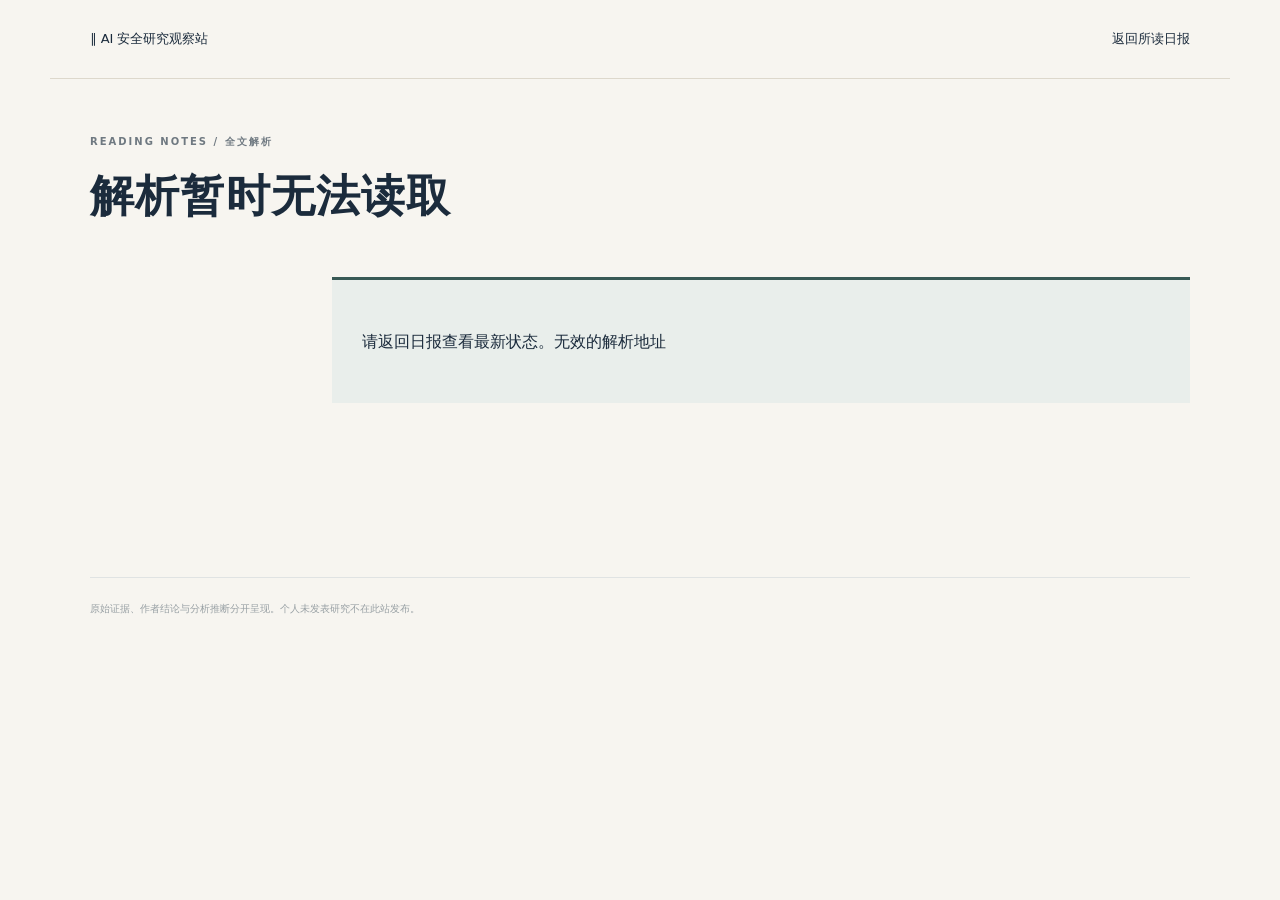
<file: site/analysis.html>
<!doctype html>
<html lang="zh-CN"><head><meta charset="utf-8"><meta name="viewport" content="width=device-width, initial-scale=1"><title>研究解析 · AI 安全研究观察站</title><link rel="stylesheet" href="styles.css"><link rel="stylesheet" href="analysis.css"><script src="reading.js" defer></script><script src="analysis.js" defer></script></head>
<body class="analysis-page"><header class="analysis-top"><a href="./">∥ AI 安全研究观察站</a><a class="back-link" href="./">返回所读日报</a></header><main class="analysis-main"><p class="eyebrow">READING NOTES / 全文解析</p><h1 id="analysis-title">正在读取解析…</h1><div id="analysis-meta" class="analysis-meta"></div><div class="analysis-layout"><nav id="toc" aria-label="解析目录"></nav><article><section id="overview" class="analysis-overview"></section><div id="sections"></div><section id="limitations"></section><section id="sources"></section><section id="checks"></section></article></div><footer>原始证据、作者结论与分析推断分开呈现。个人未发表研究不在此站发布。</footer></main></body></html>
</file>
<file: site/styles.css>
:root{--paper:#f5f4ef;--ink:#182b3d;--muted:#6f7981;--line:#e0e3e3;--blue:#315c86;--navy:#152939;--white:#fff;--amber:#a57629;--green:#3f7865;--red:#b34f46}
*{box-sizing:border-box}body{margin:0;background:var(--paper);color:var(--ink);font-family:"Segoe UI","Microsoft YaHei",system-ui,sans-serif;font-size:14px;line-height:1.7}button,input,select{font:inherit}button,a,input,select{-webkit-tap-highlight-color:transparent}a{color:inherit;text-decoration:none}button{cursor:pointer}button:focus-visible,a:focus-visible,input:focus-visible,select:focus-visible{outline:2px solid #5d8fb4;outline-offset:4px}.sidebar{position:fixed;inset:0 auto 0 0;width:222px;background:var(--navy);color:#b7c4ce;padding:38px 26px 26px;display:flex;flex-direction:column}.brand{display:flex;align-items:center;gap:12px;color:#f2f4f3;line-height:1.45;font-size:11px;letter-spacing:2px}.brand b{font-size:12px;font-weight:600;letter-spacing:1.2px}.brand-mark{font-family:Georgia,serif;font-size:53px;line-height:1;color:#9eb9c9;transform:rotate(19deg)}.sidebar-caption{font-size:12px;color:#91a6b5;letter-spacing:2px;margin:24px 0 45px}nav{display:grid;gap:8px}.nav-item{border:0;display:flex;align-items:center;gap:12px;text-align:left;width:100%;padding:11px 13px;color:#b7c4ce;background:transparent;border-radius:4px;font-size:13px}.nav-item>span:first-child{font-size:18px;opacity:.8}.nav-item.active{color:#fff;background:#294456}.nav-item:hover{background:#203c4e}.nav-arrow{margin-left:auto;font-size:15px}.sidebar-notes{margin-top:49px;padding:0 12px}.eyebrow{font-size:10px;font-weight:600;letter-spacing:2px;color:var(--muted);margin:0 0 11px}.sidebar .eyebrow{color:#7893a5;font-size:9px}.sidebar-notes p{font-size:13px;line-height:2.15;letter-spacing:1px;margin-top:16px}.sidebar-line{height:1px;background:#344756;margin:28px 0 20px}.small{font-size:11px!important;line-height:1.85!important;letter-spacing:0!important;color:var(--muted)}.sidebar .small{color:#8299aa}.repo-link{font-size:11px;color:#96adbc;margin-top:auto;padding:20px 12px 0;display:flex;justify-content:space-between}main{margin-left:222px;padding:0 44px;max-width:1660px}.topbar{height:72px;display:flex;justify-content:space-between;align-items:center;border-bottom:1px solid var(--line);font-size:10px;letter-spacing:1.2px;color:#8b9499}.topbar a{letter-spacing:0;font-size:11px;color:#6f818e}.page-heading{display:flex;justify-content:space-between;gap:20px;align-items:center;padding:35px 0 29px}.page-heading .eyebrow{color:var(--blue);margin-bottom:9px;font-size:10px}h1{font-size:29px;letter-spacing:1.2px;line-height:1.4;margin:0;font-weight:600}.heading-detail{margin:10px 0 0;font-size:12px;color:var(--muted)}.date-panel{text-align:right;display:grid;gap:4px;min-width:120px}.date-panel>span:first-child{font-family:Georgia,"Microsoft YaHei",serif;font-size:23px;letter-spacing:.3px}.date-panel>span:last-child{font-size:11px;color:var(--muted)}.health-panel{padding:15px 19px;border:1px solid #e8dfcb;background:#f8f4e9;display:flex;gap:12px;align-items:center;min-height:77px;border-radius:4px}.health-dot{width:7px;height:7px;border-radius:50%;background:var(--amber);flex:none}.health-panel strong{font-size:12px;font-weight:600}.health-panel p{margin:3px 0 0;font-size:11px;color:#8a826f;line-height:1.6}.health-tag{margin-left:auto;font-size:10px;white-space:nowrap;color:#8b733f;border:1px solid #e5dac1;padding:3px 9px;border-radius:3px}.health-panel.good{background:#edf5f0;border-color:#d1e3d8}.health-panel.good .health-dot{background:var(--green)}.health-panel.good .health-tag{border-color:#c7dfd0;color:var(--green)}.health-panel.bad{background:#fcf0ee;border-color:#eed5d0}.health-panel.bad .health-dot{background:var(--red)}.controls{display:flex;justify-content:space-between;gap:14px;align-items:center;padding:23px 0 19px;border-bottom:1px solid var(--line);margin-bottom:26px}.filter-tabs{display:flex;gap:6px}.filter-tabs button{font-size:11px;white-space:nowrap;background:transparent;border:0;color:var(--muted);padding:6px 11px;border-radius:3px}.filter-tabs button.selected{background:var(--ink);color:white}.filter-tabs button span{font-size:10px;margin-left:5px;opacity:.65}.reading-tools{display:flex;gap:9px;min-width:0}.reading-tools input,.reading-tools select{background:#fafbf8;border:1px solid #d9dedf;border-radius:3px;padding:7px 10px;color:#65717a;font-size:11px;min-width:0}.reading-tools input{width:190px}.reading-tools select{width:132px}.content-layout{display:grid;grid-template-columns:minmax(0,1fr) 238px;gap:31px}.main-column{min-width:0}.section-heading{display:flex;justify-content:space-between;align-items:center;gap:12px;margin-bottom:14px}.section-heading h2,.section-heading h3{margin:0;font-weight:600;font-size:15px;letter-spacing:.5px}.section-heading>span{font-size:9px;letter-spacing:1px;color:#8a949a;white-space:nowrap}.reading-section{margin-bottom:32px}.paper-grid{display:grid;grid-template-columns:1fr 1fr;gap:13px}.paper-card{padding:21px 22px;background:var(--white);border:1px solid #e4e7e7;border-radius:4px;min-width:0}.paper-card.lead{grid-column:1/-1;border-top:2px solid #315c86;padding:24px}.item-meta{display:flex;gap:8px;align-items:center;font-size:9px;color:#7d8a92;letter-spacing:.5px;flex-wrap:wrap}.source-label{color:var(--blue);font-size:9px;font-weight:600;text-transform:uppercase;letter-spacing:1px}.priority-label{margin-left:auto;background:#f2f5f7;color:#608096;font-size:9px;border-radius:2px;padding:2px 6px;letter-spacing:0}.paper-card h3{font-size:14px;line-height:1.55;font-weight:600;margin:13px 0 10px;overflow-wrap:anywhere}.paper-card.lead h3{font-size:19px;line-height:1.5;max-width:680px;font-family:Georgia,"Segoe UI",serif;font-weight:500}.summary{font-size:11px;color:#73808a;line-height:1.9;margin:0;display:-webkit-box;-webkit-line-clamp:3;-webkit-box-orient:vertical;overflow:hidden}.paper-card.lead .summary{-webkit-line-clamp:3}.item-bottom{display:flex;justify-content:space-between;gap:10px;align-items:center;margin-top:18px;font-size:10px}.read-link{color:var(--blue);font-weight:600;white-space:nowrap}.item-date{font-size:9px;color:#98a1a7}.evidence-detail{margin-top:12px;border-top:1px solid #edf0f0;padding-top:10px;font-size:10px;color:#7b8790}.evidence-detail summary{cursor:pointer;list-style:none;color:#788692}.evidence-detail summary::before{content:'+ ';color:#91a3af}.evidence-detail[open] summary::before{content:'− '}.evidence-detail p{margin:8px 0 0;overflow-wrap:anywhere}.repo-row{display:grid;grid-template-columns:30px minmax(0,1fr) auto;gap:12px;align-items:start;padding:17px 0;border-bottom:1px solid var(--line)}.repo-row:first-child{border-top:1px solid var(--line)}.rank-number{font-family:Georgia,serif;font-size:17px;color:#9aa6af;padding-top:1px}.repo-name{font-family:Consolas,monospace;font-size:12px;font-weight:600;overflow-wrap:anywhere;color:var(--ink)}.repo-row .summary{margin-top:5px;-webkit-line-clamp:2}.repo-row .item-bottom{margin-top:8px}.stars{text-align:right;font-family:Consolas,monospace;font-size:11px;color:#7b8790;padding-top:3px;min-width:45px}.news-row{padding:16px 0;border-top:1px solid var(--line)}.news-row h3{font-size:13px;margin:5px 0 7px;font-weight:500;overflow-wrap:anywhere}.context-column{border-left:1px solid var(--line);padding-left:25px;min-width:0}.context-block{padding-bottom:24px;margin-bottom:24px;border-bottom:1px solid var(--line)}.context-block>h3{font-size:15px;line-height:1.8;margin:10px 0 12px;font-weight:500;letter-spacing:.3px}.context-block>p:not(.eyebrow){font-size:11px;color:#7c8991;line-height:1.95}.method-note{font-size:10px;color:#788591;line-height:1.9;background:#ebeeec;padding:12px 13px;border-radius:3px;margin-top:17px}.context-column .section-heading h3{font-size:12px}.source-row{display:flex;align-items:center;gap:7px;padding:7px 0;font-size:10px;color:#78858d}.source-row .status-dot{width:5px;height:5px;background:#98a3a9;flex:none;border-radius:50%}.source-row[data-status=ok] .status-dot{background:var(--green)}.source-row[data-status=partial] .status-dot{background:var(--amber)}.source-row[data-status=failed] .status-dot{background:var(--red)}.source-row>span:nth-child(2){min-width:0;overflow-wrap:anywhere}.source-row>span:last-child{margin-left:auto;white-space:nowrap;color:#93a0a7;font-size:9px}.growth-row{padding:11px 0;border-bottom:1px solid #e5e8e7}.growth-name{display:block;font-family:Consolas,monospace;font-size:10px;color:#566c7b;overflow-wrap:anywhere}.growth-numbers{display:flex;justify-content:space-between;margin-top:4px;color:#97a0a5;font-size:9px}.empty-state{padding:22px 19px;background:#eeefeb;color:#8a949b;font-size:11px;border-radius:3px;line-height:1.9}.archive-row{display:flex;justify-content:space-between;gap:12px;align-items:center;text-align:left;padding:13px 16px;width:100%;background:white;border:1px solid var(--line);margin-bottom:8px;border-radius:3px;color:var(--ink)}.archive-row strong{font-size:12px;font-weight:500}.archive-row span{font-size:10px;color:var(--muted)}#archive-panel{margin-bottom:30px}footer{border-top:1px solid var(--line);display:flex;justify-content:space-between;gap:15px;padding:22px 0;margin-top:16px;font-size:10px;color:#98a0a4}.sr-only{position:absolute;width:1px;height:1px;overflow:hidden;clip:rect(0,0,0,0);white-space:nowrap}[hidden]{display:none!important}
@media(min-width:1500px){main{padding:0 58px}.content-layout{grid-template-columns:minmax(0,1fr) 265px;gap:42px}.context-column{padding-left:31px}}
@media(max-width:1180px){.sidebar{width:190px;padding-left:20px;padding-right:20px}main{margin-left:190px;padding:0 27px}.content-layout{grid-template-columns:minmax(0,1fr) 205px;gap:21px}.context-column{padding-left:18px}.reading-tools input{width:155px}.reading-tools select{width:116px}.filter-tabs{gap:1px}.filter-tabs button{padding:6px 8px}}
@media(max-width:960px){.sidebar{width:170px;padding:30px 15px}.brand{font-size:9px;gap:8px}.brand b{font-size:10px}.sidebar-caption{letter-spacing:0;font-size:11px}.sidebar-notes{padding:0 8px}main{margin-left:170px;padding:0 23px}.content-layout{grid-template-columns:1fr}.context-column{border-left:0;padding-left:0;display:grid;grid-template-columns:1fr 1fr;gap:20px}.context-column>.context-block:first-child{display:none}.context-block{border-top:1px solid var(--line);padding-top:18px}.controls{align-items:stretch;flex-direction:column;gap:12px}.reading-tools input{width:100%}.reading-tools{width:100%}.reading-tools select{width:150px}.page-heading{padding-top:28px}h1{font-size:25px}.topbar{font-size:9px}}
@media(max-width:640px){body{font-size:13px}.sidebar{position:static;width:100%;height:auto;padding:19px 19px 0;display:block}.brand{font-size:9px;line-height:1.25;display:inline-flex;vertical-align:middle}.brand b{font-size:10px}.brand-mark{font-size:32px}.sidebar-caption{display:inline-block;float:right;margin:8px 0;font-size:10px;color:#98adbc}.sidebar-notes,.repo-link{display:none}nav{display:flex;gap:5px;margin-top:17px}.nav-item{width:auto;flex:1;font-size:11px;justify-content:center;padding:10px 6px;border-radius:4px 4px 0 0;gap:7px}.nav-item>span:first-child{font-size:14px}.nav-arrow{display:none}main{margin-left:0;padding:0 19px}.topbar{height:47px;letter-spacing:.4px;font-size:8px}.topbar a{font-size:9px}.page-heading{padding:24px 0 21px;gap:12px;align-items:flex-start}.page-heading .eyebrow{font-size:8px;letter-spacing:1.6px}h1{font-size:23px}.heading-detail{font-size:10px;max-width:220px;line-height:1.8}.date-panel{min-width:84px;padding-top:16px}.date-panel>span:first-child{font-size:17px}.date-panel>span:last-child{font-size:9px}.health-panel{padding:12px 13px;gap:9px;align-items:flex-start}.health-dot{margin-top:7px;width:6px;height:6px}.health-panel strong{font-size:11px}.health-panel p{font-size:10px}.health-tag{display:none}.controls{padding:18px 0 16px;margin-bottom:23px}.filter-tabs{gap:4px}.filter-tabs button{font-size:11px;padding:5px 12px}.reading-tools input,.reading-tools select{font-size:10px;padding:8px}.reading-tools select{width:135px}.section-heading h2{font-size:14px}.section-heading>span{font-size:8px}.paper-grid{grid-template-columns:1fr}.paper-card.lead{padding:20px}.paper-card{padding:18px 20px}.paper-card.lead h3{font-size:17px}.paper-card h3{font-size:14px}.paper-card .summary{-webkit-line-clamp:3}.content-layout{gap:0}.context-column{grid-template-columns:1fr;gap:0}.source-block{margin-bottom:15px}.growth-row{display:grid;grid-template-columns:1fr 1fr;gap:12px}.growth-numbers{gap:10px;margin:0;align-items:center}.growth-name{align-self:center}.repo-row{grid-template-columns:22px minmax(0,1fr) auto;gap:8px}.repo-name{font-size:11px}.rank-number{font-size:15px}.stars{font-size:10px;min-width:36px}footer{font-size:9px;flex-direction:column;gap:4px;padding:18px 0}.reading-section{margin-bottom:27px}}


.analysis-link{display:inline-block;font-size:12px;font-weight:600;color:#315e61;padding:7px 10px;border:1px solid #b6c7bf;border-radius:2px;margin:6px 0}.item-bottom{flex-wrap:wrap;gap:10px}.news-row>.analysis-link{margin-left:16px}

.archive-help{font-size:14px;line-height:1.8;color:var(--muted)}.archive-row{cursor:pointer}.archive-row.selected{border-color:var(--blue);background:#edf3f7;box-shadow:inset 3px 0 var(--blue)}.archive-row strong{font-size:14px}.archive-row span{font-size:13px}.report-context{scroll-margin-top:24px;margin:0 0 26px;padding:18px 20px;border:1px solid var(--line);border-left:3px solid var(--blue);background:white;border-radius:4px}.report-context h2{font-size:18px;margin:0 0 5px}.report-context p,.report-context a{font-size:14px;margin:0;color:var(--muted)}.report-context a{color:var(--blue);display:inline-block;margin-top:8px}.report-context[aria-busy=true]{opacity:.65}
/* Reading-first controls; keep the existing editorial identity. */
.sidebar .nav-item{font-size:14px}.sidebar-notes{margin-top:28px}.brand{letter-spacing:1px}.heading-detail{font-size:15px;line-height:1.8}.health-panel{min-height:0;padding:12px 16px}.health-panel strong{font-size:14px}.health-panel p{font-size:13px}.controls{flex-wrap:wrap;margin-bottom:12px}.filter-tabs button{font-size:14px}.reading-tools input{font-size:14px;width:300px}.reading-tools select{font-size:14px}.catalog-filters{display:flex;gap:12px;flex-wrap:wrap;margin-bottom:24px;align-items:center}.catalog-filters label{font-size:13px;color:var(--muted);display:flex;align-items:center;gap:5px}.catalog-filters select{font-size:14px;padding:7px;border:1px solid var(--line);background:white;border-radius:4px}.quiet-button,.text-button{background:none;color:var(--blue);border:0;font-size:14px;cursor:pointer}.quiet-button{padding:7px}.paper-grid{grid-template-columns:1fr}.paper-card,.paper-card.lead{padding:24px}.paper-card h3,.paper-card.lead h3{font-family:inherit;font-size:20px;font-weight:600;line-height:1.6;margin:12px 0}.paper-card.lead{background:#f9fcfe}.paper-card .summary,.repo-row .summary,.news-row .summary{display:block;-webkit-line-clamp:unset;font-size:16px;color:#4c6070;line-height:1.9}.original-title{font-size:13px;line-height:1.6;color:var(--muted);margin:0 0 12px;overflow-wrap:anywhere}.item-meta,.source-label,.priority-label{font-size:12px}.item-date{font-size:12px}.item-bottom{font-size:14px}.decision-points{margin:14px 0;display:grid;gap:7px}.decision-points p{margin:0;font-size:15px;line-height:1.8;color:#40596b}.decision-points strong{font-weight:600;color:var(--ink)}.read-actions{display:flex;flex-wrap:wrap;gap:7px;margin-top:14px}.read-actions button{padding:6px 9px;font-size:13px;border:1px solid #d5dfdf;border-radius:4px;background:white;color:#5a6a75}.read-actions button.selected{background:#e1eee8;border-color:#75a18d;color:#245641}.version-links{font-size:13px;margin-top:12px;color:var(--muted)}.version-links a{display:inline-block;padding:5px 9px;color:var(--blue)}.evidence-detail{font-size:13px;line-height:1.8}.repo-row{display:block;background:white;padding:22px;border:1px solid var(--line);border-radius:4px;margin-bottom:14px}.repo-name{font-size:17px}.repo-row h3{font-size:19px;margin:8px 0}.repo-row .stars{font-size:13px;display:inline-block;margin:8px 0}.news-row h3{font-size:18px}.section-heading h2{font-size:18px}.section-heading>span{font-size:12px}.empty-state{font-size:14px}.storage-note{font-size:13px;color:#806b3f}.context-block summary{font-size:14px;cursor:pointer}.context-block>p:not(.eyebrow){font-size:14px}.source-row,.source-row>span:last-child{font-size:12px}.growth-name,.growth-numbers{font-size:12px}.small{font-size:12px!important}.updates-panel{margin:18px 0 30px;padding:16px;background:#eef2f1;border:1px solid var(--line);border-radius:4px}.updates-panel>summary{font-size:15px;cursor:pointer;font-weight:600}.update-row{padding:14px 0;border-bottom:1px solid var(--line);font-size:14px}.update-row p{margin:4px 0;color:var(--muted)}.collection-note{font-size:14px;color:var(--muted)}.archive-row{font-size:14px}.archive-row span{font-size:12px}.filter-tabs{flex-wrap:wrap}.report-context{margin-bottom:24px}.report-context[aria-busy=true]{opacity:.65}.context-column .context-block:first-child{display:block}
@media(max-width:960px){.reading-tools input{width:100%}.context-column{grid-template-columns:1fr}.context-column .context-block:first-child{display:none}.catalog-filters{gap:8px}.content-layout{gap:20px}}
@media(max-width:640px){nav{overflow-x:auto;justify-content:flex-start;padding-bottom:2px}.nav-item{flex:none!important;white-space:nowrap;font-size:14px!important;padding:12px!important}.page-heading{align-items:flex-start}.heading-detail{font-size:14px}.page-heading h1{font-size:25px}.date-panel{min-width:85px}.date-panel>span:first-child{font-size:18px}.reading-tools{width:100%}.reading-tools input{width:100%;font-size:16px}.filter-tabs button{font-size:14px}.catalog-filters{display:grid;grid-template-columns:1fr 1fr}.catalog-filters label{justify-content:space-between}.catalog-filters select{max-width:118px;min-width:0}.paper-card,.paper-card.lead{padding:20px}.paper-card h3,.paper-card.lead h3{font-size:20px}.paper-card .summary,.repo-row .summary{font-size:16px}.item-bottom{justify-content:flex-start}.archive-row{align-items:flex-start}.archive-row span{max-width:56%}.sidebar-caption{font-size:11px}.read-actions button{min-height:38px}main{padding:0 16px}.report-context{padding:16px}.section-heading{gap:8px}}

@media(max-width:640px){.catalog-filters{grid-template-columns:repeat(2,minmax(0,1fr))}.catalog-filters label{flex-direction:column;align-items:stretch;min-width:0;gap:4px}.catalog-filters select{max-width:100%;width:100%}}
</file>
<file: site/analysis.css>
.analysis-page{background:#f7f5f0;color:#1b2b3c}.analysis-top{max-width:1180px;margin:auto;padding:28px 40px;display:flex;justify-content:space-between;border-bottom:1px solid #ddd8cc;font-size:13px}.analysis-main{margin:0 auto!important;padding:54px 40px!important;max-width:1180px}.analysis-main>h1{font-family:Georgia,"Noto Serif SC",serif;font-size:clamp(27px,3.6vw,44px);line-height:1.4;max-width:1000px;margin:16px 0 25px}.analysis-meta{display:flex;gap:10px;flex-wrap:wrap;font-size:12px;color:#697273;margin-bottom:40px}.analysis-meta span{border:1px solid #d8d7ce;padding:6px 10px}.analysis-layout{display:grid;grid-template-columns:200px minmax(0,1fr);gap:42px}#toc{position:sticky;top:24px;align-self:start;display:flex;flex-direction:column;gap:12px;font-size:13px;line-height:1.7}#toc a{color:#62717a}.analysis-overview{padding:30px;background:#e9eeeb;border-top:3px solid #385955;margin-bottom:38px}.analysis-overview h2{font-size:24px;line-height:1.6}.analysis-layout article p,.analysis-layout article li{font-size:16px;line-height:1.95}.analysis-section{padding:20px 0 35px;border-bottom:1px solid #e1ddd3;scroll-margin-top:25px}.analysis-section h2,#limitations h2,#sources h2,#checks h2{font-size:25px;line-height:1.5}.section-kicker{font-size:11px!important;letter-spacing:.08em;color:#718783}.reference-line{display:flex;flex-direction:column;gap:5px;font-size:12px;line-height:1.8;color:#637f83}.method-flow{list-style:none;padding:0;counter-reset:flow}.method-flow li{padding:14px 18px;margin-bottom:12px;border-left:3px solid #688984;background:#fff;counter-increment:flow}.method-flow li:before{content:counter(flow) " → ";color:#688984}.table-wrap{overflow:auto;margin:22px 0}table{border-collapse:collapse;width:100%;font-size:14px;background:#fff}th,td{padding:12px;text-align:left;border:1px solid #ddd;line-height:1.7;min-width:95px}th{background:#e9eeeb}.quiz{padding:16px;background:white;margin:12px 0}.quiz summary{cursor:pointer;font-weight:600;line-height:1.7}#limitations,#sources,#checks{padding:20px 0}.analysis-link{display:inline-block;font-size:12px!important;font-weight:600;color:#315e61!important;padding:7px 10px;border:1px solid #b6c7bf;border-radius:2px;margin:6px 0}.item-bottom{flex-wrap:wrap;gap:10px}.news-row>.analysis-link{margin-left:16px}@media(max-width:760px){.analysis-top{padding:20px}.analysis-main{padding:30px 20px!important}.analysis-layout{grid-template-columns:1fr;gap:20px}#toc{position:static;display:grid;grid-template-columns:1fr 1fr;border-bottom:1px solid #ddd;padding-bottom:20px}.analysis-overview{padding:22px}.analysis-layout article p,.analysis-layout article li{font-size:15px}.analysis-meta{margin-bottom:25px}}
@media(max-width:760px){.analysis-layout article p,.analysis-layout article li{font-size:16px;line-height:1.9}}

.analysis-section>summary{font-size:23px;font-weight:600;cursor:pointer;padding:8px 0;line-height:1.7;list-style-position:inside}.analysis-section[open]>summary{margin-bottom:18px}.analysis-section{padding:14px 0}.quick-reading{margin-top:18px;padding-top:12px;border-top:1px solid #cbd8d1}.quick-reading h3{font-size:18px}.quick-reading p{margin:8px 0}.reading-boundary{font-size:14px!important;color:#6b725f}.reading-controls{display:flex;gap:12px;align-items:center;flex-wrap:wrap;margin-top:18px}.reading-controls span{font-size:13px;color:var(--muted)}.analysis-meta{margin-bottom:24px}.analysis-overview h2{font-size:22px}.analysis-overview>p{max-width:65ch}.analysis-layout article{min-width:0}
</file>
